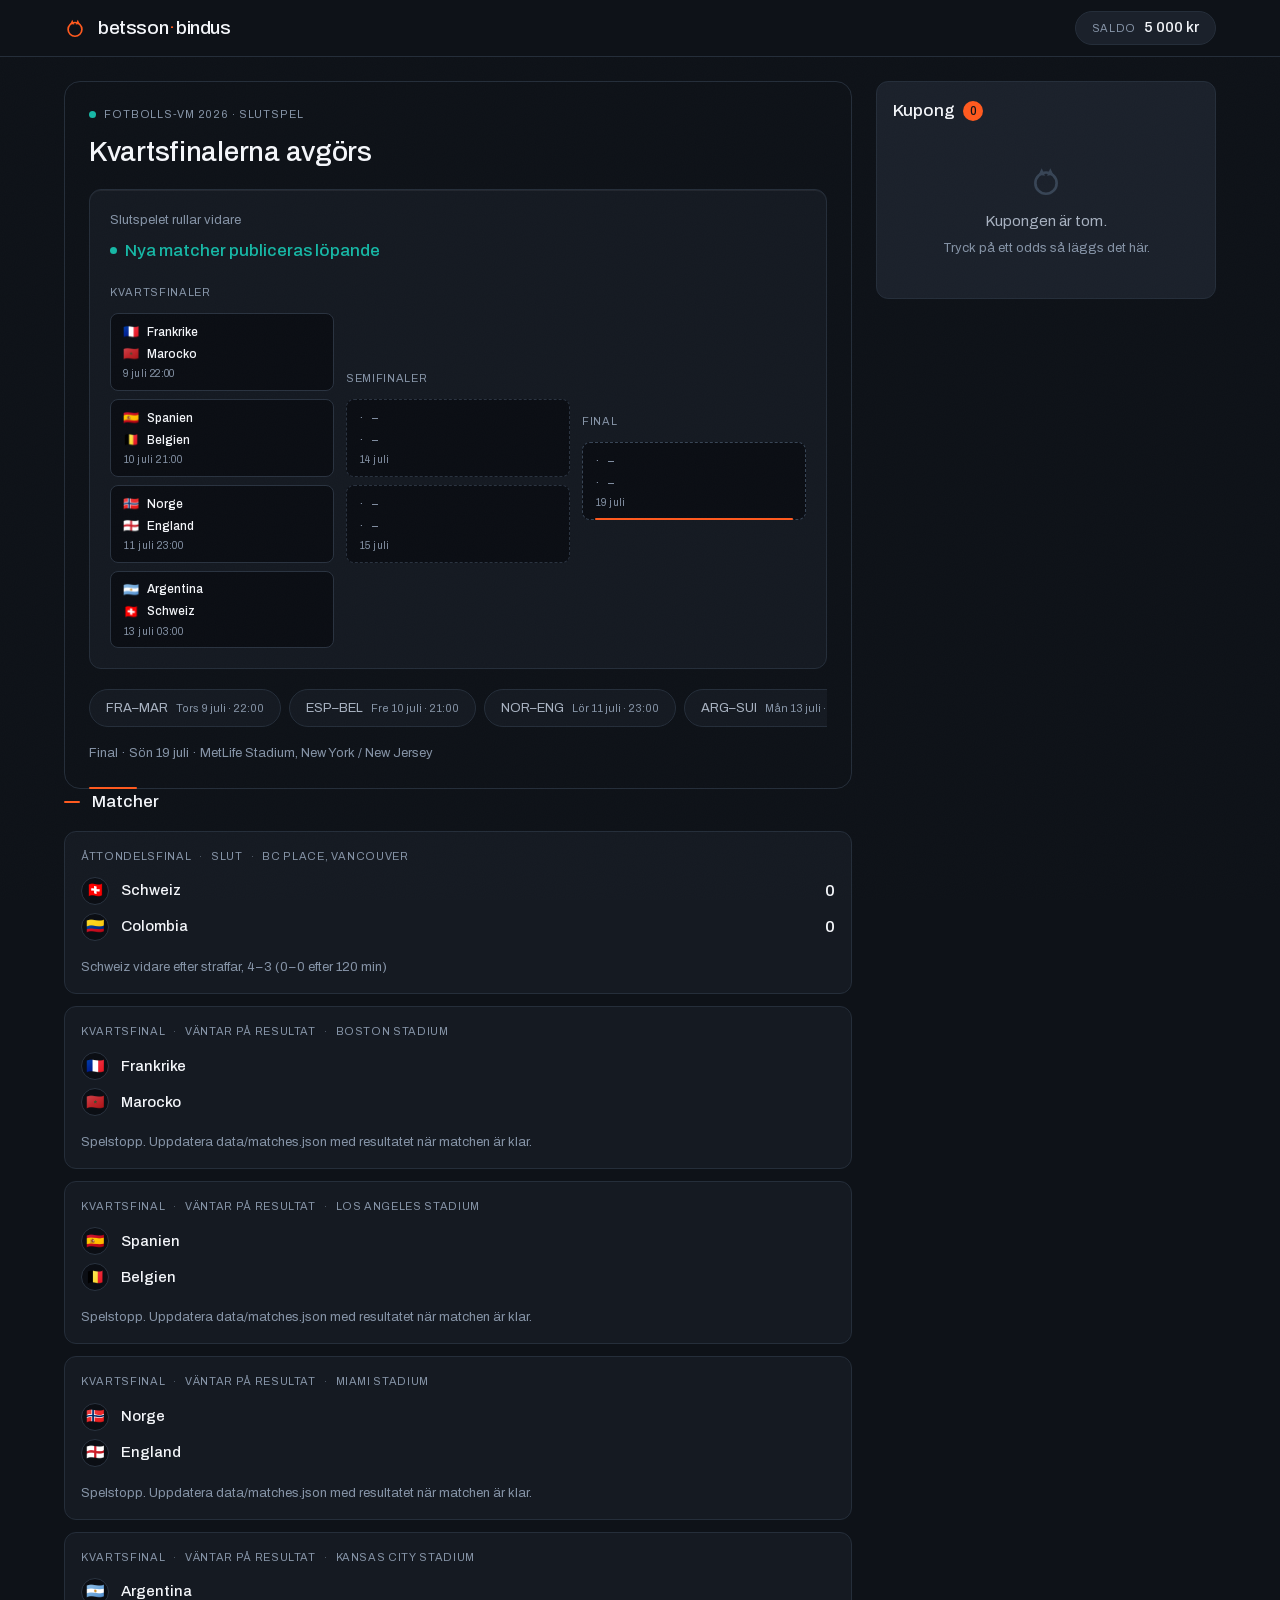
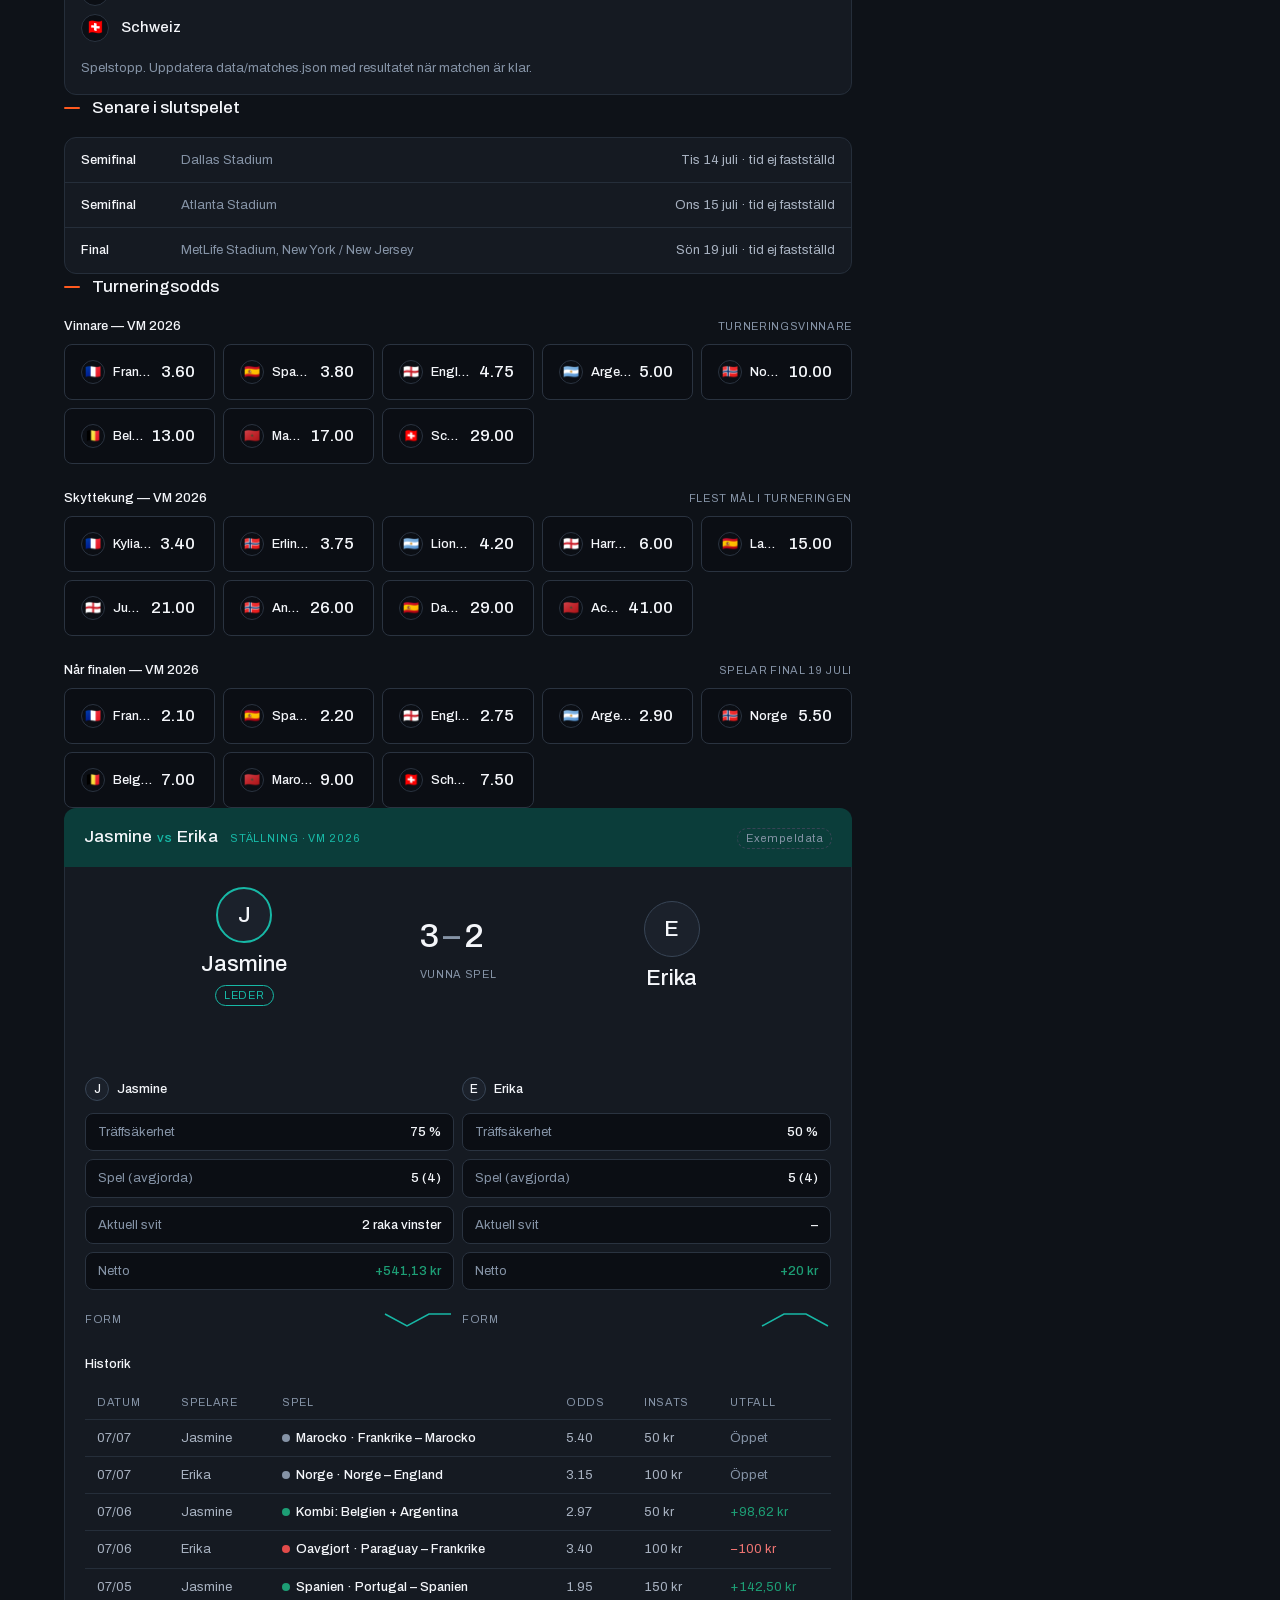
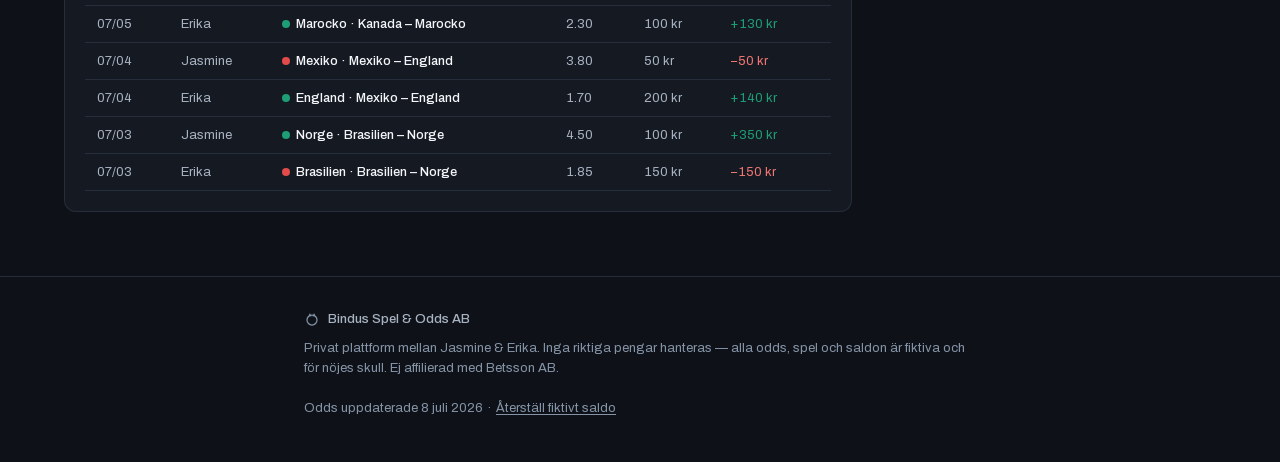
<file: index.html>
<!DOCTYPE html>
<html lang="sv">
<head>
  <meta charset="utf-8">
  <meta name="viewport" content="width=device-width, initial-scale=1">
  <title>Betsson &amp; Bindus — Sportsbook · VM 2026</title>
  <meta name="description" content="Privat sportsbook för fotbolls-VM 2026 — Jasmine mot Erika. Odds, kupong och leaderboard. Inga riktiga pengar.">
  <meta name="theme-color" content="#0E1218">

  <meta property="og:type" content="website">
  <meta property="og:site_name" content="Betsson &amp; Bindus">
  <meta property="og:title" content="Betsson &amp; Bindus — Sportsbook · VM 2026">
  <meta property="og:description" content="Privat sportsbook för VM 2026 — Jasmine mot Erika. Kvartsfinalerna avgörs.">
  <meta property="og:url" content="https://stampetherabbit.github.io/betsson-bindus/">
  <meta property="og:image" content="https://stampetherabbit.github.io/betsson-bindus/assets/og-image.png">
  <meta property="og:image:width" content="1200">
  <meta property="og:image:height" content="630">
  <meta name="twitter:card" content="summary_large_image">

  <link rel="icon" href="assets/favicon.svg" type="image/svg+xml">
  <link rel="icon" href="assets/favicon-96.png" type="image/png" sizes="96x96">
  <link rel="apple-touch-icon" href="assets/apple-touch-icon.png">

  <link rel="preload" href="fonts/archivo-var.woff2" as="font" type="font/woff2" crossorigin>
  <link rel="stylesheet" href="css/styles.css">
</head>
<body>
  <a class="skip-link" href="#main">Hoppa till innehållet</a>

  <header class="site-header">
    <div class="shell header-inner">
      <a class="brand" href="#main" aria-label="Betsson och Bindus — till startsidan">
        <svg class="cat-glyph" viewBox="0 0 32 32" width="22" height="22" aria-hidden="true" focusable="false">
          <circle cx="16" cy="18" r="10" fill="none" stroke="currentColor" stroke-width="2.5"/>
          <path d="M9 10 L12 4 L15 11 Z" fill="currentColor"/>
          <path d="M23 10 L20 4 L17 11 Z" fill="currentColor"/>
          <circle cx="12.5" cy="17" r="1.4" fill="var(--bg)"/>
          <circle cx="19.5" cy="17" r="1.4" fill="var(--bg)"/>
        </svg>
        <span class="wordmark">betsson<span class="dot">·</span>bindus</span>
      </a>
      <div class="balance-pill" title="Fiktivt saldo — inga riktiga pengar">
        <span class="balance-label">Saldo</span>
        <span class="balance-value tnum" id="balance-value">5 000 kr</span>
      </div>
    </div>
  </header>

  <div class="shell layout">
    <main id="main">

      <div id="sport-view">
        <section class="hero" aria-labelledby="hero-title">
          <p class="hero-eyebrow"><span class="live-dot" aria-hidden="true"></span> <span id="hero-eyebrow-text">VM 2026 · Slutspel</span></p>
          <h1 id="hero-title">Kvartsfinalerna avgörs</h1>

          <div class="hero-core">
            <div class="countdown-wrap">
              <p class="countdown-label" id="countdown-label">Härnäst</p>
              <div class="countdown" id="countdown" aria-label="Nedräkning till nästa avspark">
                <span class="cd-block"><span class="cd-num tnum" id="cd-h">–</span><span class="cd-unit">tim</span></span>
                <span class="cd-sep" aria-hidden="true">:</span>
                <span class="cd-block"><span class="cd-num tnum" id="cd-m">–</span><span class="cd-unit">min</span></span>
                <span class="cd-sep" aria-hidden="true">:</span>
                <span class="cd-block"><span class="cd-num tnum" id="cd-s">–</span><span class="cd-unit">sek</span></span>
              </div>
            </div>

            <div class="bracket" id="bracket" role="img" aria-label="Slutspelsträdet i VM 2026"></div>
          </div>

          <ul class="hero-chips" id="hero-chips" aria-label="Kvartsfinaler"></ul>
          <p class="hero-final-teaser" id="hero-final-teaser"></p>
        </section>

        <section class="section" id="matcher" aria-labelledby="matcher-title">
          <h2 class="section-title" id="matcher-title">Matcher</h2>
          <div class="match-list" id="match-list"></div>
        </section>

        <section class="section" id="senare" aria-labelledby="senare-title" hidden>
          <h2 class="section-title" id="senare-title">Senare i slutspelet</h2>
          <div class="upcoming-list" id="upcoming-list"></div>
        </section>

        <section class="section" id="vinnare" aria-labelledby="vinnare-title" hidden>
          <h2 class="section-title" id="vinnare-title">Turneringsodds</h2>
          <div id="outright-blocks"></div>
        </section>

        <section class="section heart-section" id="medlemmar" aria-labelledby="medlemmar-title">
          <div class="heart-header">
            <h2 class="heart-title" id="medlemmar-title">Jasmine <span class="vs">vs</span> Erika</h2>
            <span class="heart-sub">Ställning · VM 2026</span>
            <span class="example-badge" id="example-badge" hidden title="Påhittade spel — ersätt i data/bets.json">Exempeldata</span>
          </div>
          <div id="leaderboard"></div>
        </section>
      </div>

    </main>

    <aside class="betslip empty" id="betslip">
      <button class="betslip-bar" id="slip-bar" aria-expanded="false" aria-controls="slip-panel">
        <span class="slip-bar-left">
          <span class="slip-badge tnum" id="slip-badge-bar">0</span>
          <span>Kupong</span>
        </span>
        <span class="slip-bar-right">
          <span class="slip-bar-payout tnum" id="slip-bar-payout"></span>
          <svg class="chev" viewBox="0 0 16 16" width="16" height="16" aria-hidden="true"><path d="M3 10 L8 5 L13 10" fill="none" stroke="currentColor" stroke-width="2" stroke-linecap="round" stroke-linejoin="round"/></svg>
        </span>
      </button>

      <div class="betslip-panel" id="slip-panel" role="dialog" aria-modal="false" aria-label="Kupong">
        <button class="sheet-handle" id="sheet-handle" aria-label="Stäng kupongen"><span aria-hidden="true"></span></button>

        <div class="slip-view" id="slip-view">
          <div class="slip-header">
            <h2 class="slip-title" tabindex="-1" id="slip-heading">Kupong <span class="slip-badge tnum" id="slip-badge">0</span></h2>
            <button class="slip-clear" id="slip-clear" hidden>Rensa</button>
          </div>

          <div class="slip-empty" id="slip-empty">
            <svg class="cat-glyph big" viewBox="0 0 32 32" width="34" height="34" aria-hidden="true" focusable="false">
              <circle cx="16" cy="18" r="10" fill="none" stroke="currentColor" stroke-width="2.5"/>
              <path d="M9 10 L12 4 L15 11 Z" fill="currentColor"/>
              <path d="M23 10 L20 4 L17 11 Z" fill="currentColor"/>
              <circle cx="12.5" cy="17" r="1.4" fill="var(--surface-raised)"/>
              <circle cx="19.5" cy="17" r="1.4" fill="var(--surface-raised)"/>
            </svg>
            <p>Kupongen är tom.</p>
            <p class="slip-empty-hint">Tryck på ett odds så läggs det här.</p>
          </div>

          <div class="slip-body" id="slip-body" hidden>
            <div class="slip-mode" role="group" aria-label="Speltyp">
              <button class="mode-btn active" id="mode-single" aria-pressed="true">Singel</button>
              <button class="mode-btn" id="mode-kombi" aria-pressed="false">Kombi</button>
            </div>
            <p class="kombi-hint" id="kombi-hint" hidden>Kombi kräver minst två val från olika matcher.</p>

            <ul class="slip-rows" id="slip-rows"></ul>

            <div class="slip-total-odds" id="slip-total-odds" hidden>
              <span>Totalodds</span>
              <span class="tnum" id="total-odds-value">–</span>
            </div>

            <div class="stake-block">
              <label class="stake-label" for="stake-input" id="stake-label">Insats</label>
              <div class="stake-field">
                <input class="stake-input tnum" id="stake-input" type="text" inputmode="numeric" autocomplete="off" value="100" aria-describedby="stake-hint">
                <span class="stake-suffix" aria-hidden="true">kr</span>
              </div>
              <div class="stake-quick" role="group" aria-label="Snabbval för insats">
                <button class="quick-btn" data-stake="50">50</button>
                <button class="quick-btn" data-stake="100">100</button>
                <button class="quick-btn" data-stake="250">250</button>
                <button class="quick-btn" data-stake="all">Allt</button>
              </div>
              <p class="stake-hint" id="stake-hint" hidden></p>
            </div>

            <div class="payout-box" aria-live="polite">
              <div class="payout-row muted-row" id="total-stake-row" hidden>
                <span>Total insats</span>
                <span class="tnum" id="total-stake-value">–</span>
              </div>
              <div class="payout-row">
                <span>Möjlig utbetalning</span>
                <span class="payout-value tnum" id="payout-value">0 kr</span>
              </div>
            </div>

            <button class="place-btn" id="place-btn">Lägg spel</button>
          </div>
        </div>

        <div class="receipt-view" id="receipt-view" hidden>
          <div class="receipt" id="receipt"></div>
          <div class="receipt-actions">
            <button class="ghost-btn" id="receipt-done">Klar</button>
            <button class="share-btn" id="receipt-share">Dela med motståndaren</button>
          </div>
        </div>
      </div>
    </aside>
  </div>

  <div class="backdrop" id="backdrop" hidden></div>
  <div class="toast" id="toast" role="status" aria-live="polite" hidden></div>

  <footer class="site-footer">
    <div class="shell">
      <p class="footer-brand">
        <svg class="cat-glyph" viewBox="0 0 32 32" width="16" height="16" aria-hidden="true" focusable="false">
          <circle cx="16" cy="18" r="10" fill="none" stroke="currentColor" stroke-width="2.5"/>
          <path d="M9 10 L12 4 L15 11 Z" fill="currentColor"/>
          <path d="M23 10 L20 4 L17 11 Z" fill="currentColor"/>
        </svg>
        Bindus Spel &amp; Odds AB
      </p>
      <p>Privat plattform mellan Jasmine &amp; Erika. Inga riktiga pengar hanteras — alla odds, spel och saldon är fiktiva och för nöjes skull. Ej affilierad med Betsson AB.</p>
      <p class="footer-meta"><span id="data-version"></span> · <button class="footer-reset" id="reset-balance">Återställ fiktivt saldo</button></p>
    </div>
  </footer>

  <noscript>
    <div class="noscript-note">Sajten behöver JavaScript för att visa odds och kupong. Aktivera JavaScript och ladda om sidan.</div>
  </noscript>

  <script type="module" src="js/app.js"></script>
</body>
</html>
</file>
<file: css/styles.css>
/* betsson·bindus — "Oddstavlan"
   Archivo Variable (OFL, se fonts/OFL.txt) — en familj, tabular-nums för alla siffror. */

@font-face {
  font-family: "Archivo";
  src: url("../fonts/archivo-var.woff2") format("woff2");
  font-weight: 100 900;
  font-display: swap;
}

:root {
  /* Bas & elevation — tre-stegs mörk, inga skuggor för djup */
  --bg:             #0E1218;
  --surface:        #151A22;
  --surface-raised: #1B212B;
  --surface-sunken: #0B0E14;

  /* Text */
  --text-primary:   #F4F6FA;
  --text-secondary: #A8B2C1;
  --text-muted:     #8593A6;

  /* Accent — endast handling */
  --accent:      #FF5A1F;
  --accent-soft: rgba(255, 90, 31, .10);
  --on-accent:   #0E1218;

  /* Funktionell färg: odds-rörelse + utfall */
  --odds-up:        #E24B4A;
  --odds-up-wash:   rgba(226, 75, 74, .12);
  --odds-down:      #1D9E75;
  --odds-down-wash: rgba(29, 158, 117, .12);
  --positive: #1D9E75;
  --negative: #E24B4A;
  --negative-text: #F07573; /* liten röd text på ljusare surfaces — klarar 4.5:1 */

  /* Hjärtat: cyan = endast Jasmine vs Erika + live */
  --heart:      #0B3D3A;
  --heart-live: #17B8A6;

  /* Borders — hairlines */
  --border:        #252E3A;
  --border-odds:   #2A3340;
  --border-strong: #384556;

  /* Radius */
  --r-btn: 8px;
  --r-card: 12px;
  --r-lg: 16px;
  --r-pill: 999px;

  /* Spacing — strikt 4px-bas */
  --s1: 4px;  --s2: 8px;  --s3: 12px; --s4: 16px;
  --s5: 20px; --s6: 24px; --s8: 32px; --s12: 48px; --s16: 64px;

  /* Motion */
  --e-snap:   cubic-bezier(0.2, 0, 0, 1);
  --e-spring: cubic-bezier(0.32, 0.72, 0, 1);
  --e-pop:    cubic-bezier(0.34, 1.56, 0.64, 1);
  --ease-out-expo:  cubic-bezier(0.16, 1, 0.3, 1);
  --ease-out-quart: cubic-bezier(0.25, 1, 0.5, 1);
  --d-micro: 120ms;
  --d-add:   200ms;
  --d-sheet: 300ms;
  --d-flash: 600ms;

  /* Layout */
  --maxw: 1200px;
  --panel-w: 340px;
  --header-h: 56px;
  --sticky-top: 72px;
}

/* ---------- Reset-lite ---------- */
*, *::before, *::after { box-sizing: border-box; }
html { -webkit-text-size-adjust: 100%; }
body {
  margin: 0;
  background: var(--bg);
  color: var(--text-secondary);
  font-family: "Archivo", system-ui, -apple-system, "Segoe UI", sans-serif;
  font-size: 15px;
  line-height: 1.55;
  -webkit-font-smoothing: antialiased;
}
h1, h2, h3, p, ul { margin: 0; }
ul { padding: 0; list-style: none; }
button, input { font: inherit; color: inherit; }
button { background: none; border: 0; padding: 0; cursor: pointer; }
svg { display: block; }
a { color: inherit; text-decoration: none; }

.tnum { font-variant-numeric: tabular-nums; }

[hidden] { display: none !important; }

:focus-visible {
  outline: 2px solid var(--accent);
  outline-offset: 2px;
  border-radius: var(--r-btn);
}

.sr-only {
  position: absolute; width: 1px; height: 1px;
  clip-path: inset(50%); overflow: hidden; white-space: nowrap;
}

.skip-link {
  position: absolute; top: -48px; left: var(--s4);
  background: var(--accent); color: var(--on-accent);
  padding: var(--s2) var(--s4); border-radius: var(--r-btn);
  font-weight: 500; z-index: 100;
  transition: top var(--d-micro) var(--e-snap);
}
.skip-link:focus { top: var(--s2); }

.shell {
  max-width: var(--maxw);
  margin-inline: auto;
  padding-inline: clamp(16px, 4vw, 24px);
}

/* ---------- Header ---------- */
.site-header {
  position: sticky; top: 0; z-index: 30;
  background: var(--bg);
  border-bottom: 1px solid var(--border);
}
.header-inner {
  height: var(--header-h);
  display: flex; align-items: center; justify-content: space-between;
  gap: var(--s4);
}
.brand { display: flex; align-items: center; gap: var(--s3); }
.cat-glyph { color: var(--accent); flex: none; }
.wordmark {
  font-size: 19px; font-weight: 500; letter-spacing: -0.02em;
  color: var(--text-primary);
}
.wordmark .dot { color: var(--accent); padding: 0 1px; }

.balance-pill {
  display: flex; align-items: baseline; gap: var(--s2);
  background: var(--surface-raised);
  border: 1px solid var(--border);
  border-radius: var(--r-pill);
  padding: var(--s1) var(--s4);
}
.balance-label {
  font-size: 11px; text-transform: uppercase; letter-spacing: .06em;
  color: var(--text-muted);
}
.balance-value { font-size: 15px; font-weight: 500; color: var(--text-primary); }

/* ---------- Layout ---------- */
.layout { padding-block: var(--s6) var(--s16); }
main { min-width: 0; }
main > * + * { margin-top: var(--s8); }

@media (min-width: 1024px) {
  .layout {
    display: grid;
    grid-template-columns: minmax(0, 1fr) var(--panel-w);
    gap: var(--s6);
    align-items: start;
  }
}

/* ---------- Hero ---------- */
.hero {
  border: 1px solid var(--border);
  border-radius: var(--r-lg);
  padding: var(--s6);
  position: relative;
}
.hero::after {
  content: ""; position: absolute; left: var(--s6); bottom: -1px;
  width: 48px; height: 2px; background: var(--accent); border-radius: 1px;
}
.hero-eyebrow {
  display: flex; align-items: center; gap: var(--s2);
  font-size: 11px; text-transform: uppercase; letter-spacing: .08em;
  color: var(--text-muted);
}
.live-dot {
  width: 7px; height: 7px; border-radius: 50%;
  background: var(--heart-live); flex: none;
  animation: live-pulse 2s var(--e-snap) infinite;
}
@keyframes live-pulse { 0%, 100% { opacity: 1; } 50% { opacity: .45; } }

.hero h1 {
  font-size: 28px; font-weight: 500; color: var(--text-primary);
  letter-spacing: -0.01em; line-height: 1.2;
  margin-top: var(--s3);
}

.countdown-wrap { margin-top: var(--s5); }
.countdown-label { font-size: 13px; color: var(--text-muted); margin-bottom: var(--s2); }
.countdown { display: flex; align-items: center; gap: var(--s2); }
.cd-block {
  background: var(--surface);
  border: 1px solid var(--border);
  border-radius: var(--r-btn);
  padding: var(--s2) var(--s3);
  display: flex; flex-direction: column; align-items: center;
  min-width: 56px;
}
.cd-num { font-size: 22px; font-weight: 500; color: var(--text-primary); line-height: 1.2; }
.cd-unit { font-size: 11px; text-transform: uppercase; letter-spacing: .06em; color: var(--text-muted); }
.cd-sep { color: var(--text-muted); font-size: 17px; }
.countdown.is-live .cd-block, .countdown.is-live .cd-sep { display: none; }
.cd-live-text {
  display: none;
  font-size: 17px; font-weight: 500; color: var(--heart-live);
}
.countdown.is-live .cd-live-text { display: flex; align-items: center; gap: var(--s2); }

.hero-chips {
  display: flex; gap: var(--s2);
  margin-top: var(--s5);
  overflow-x: auto;
  scroll-snap-type: x proximity;
  -webkit-overflow-scrolling: touch;
  scrollbar-width: none;
}
.hero-chips::-webkit-scrollbar { display: none; }
.hero-chip { scroll-snap-align: start; flex: none; }
.hero-chip button {
  display: flex; align-items: center; gap: var(--s2);
  background: var(--surface);
  border: 1px solid var(--border);
  border-radius: var(--r-pill);
  padding: var(--s2) var(--s4);
  font-size: 13px; color: var(--text-secondary);
  white-space: nowrap;
  transition: border-color var(--d-micro) var(--e-snap);
  min-height: 36px;
}
.hero-chip button:hover { border-color: var(--border-strong); }
.hero-chip .chip-time { color: var(--text-muted); font-size: 11px; }
.hero-final-teaser { margin-top: var(--s4); font-size: 13px; color: var(--text-muted); }

/* ---------- Sektioner ---------- */
.section-title {
  display: flex; align-items: center; gap: var(--s3);
  font-size: 17px; font-weight: 500; color: var(--text-primary);
  margin-bottom: var(--s4);
}
.section-title::before {
  content: ""; width: 16px; height: 2px;
  background: var(--accent); border-radius: 1px; flex: none;
}
.loading-note { color: var(--text-muted); font-size: 13px; }

/* ---------- Matchkort ---------- */
.match-list { display: flex; flex-direction: column; gap: var(--s3); }

.match-card {
  background: var(--surface);
  border: 1px solid var(--border);
  border-radius: var(--r-card);
  padding: var(--s4);
  transition: border-color var(--d-micro) var(--e-snap);
  position: relative;
}
.match-card:hover { border-color: var(--border-strong); }
.match-card.has-selection::before {
  content: ""; position: absolute; left: -1px; top: var(--s4); bottom: var(--s4);
  width: 3px; background: var(--accent); border-radius: 0 2px 2px 0;
}

.match-meta {
  display: flex; align-items: center; gap: var(--s1) var(--s2);
  flex-wrap: wrap;
  font-size: 11px; text-transform: uppercase; letter-spacing: .06em;
  color: var(--text-muted);
  margin-bottom: var(--s3);
}
.match-meta > span { white-space: nowrap; }
.match-meta .meta-sep { opacity: .6; }
.match-live-tag {
  display: inline-flex; align-items: center; gap: 5px;
  color: var(--heart-live); font-weight: 500;
}
.match-live-tag .live-dot { width: 6px; height: 6px; }

.match-teams { display: flex; flex-direction: column; gap: var(--s2); margin-bottom: var(--s4); }
.team-row { display: flex; align-items: center; gap: var(--s3); }
.team-flag {
  width: 28px; height: 28px; border-radius: 50%; flex: none;
  background: var(--surface-sunken);
  border: 1px solid var(--border-odds);
  display: grid; place-items: center;
  font-size: 15px; line-height: 1;
}
.team-flag.tbd { border-style: dashed; color: var(--text-muted); font-size: 13px; }
.team-name { font-size: 15px; font-weight: 500; color: var(--text-primary); }
.team-name.tbd { color: var(--text-muted); font-weight: 400; }
.team-score { margin-left: auto; font-size: 17px; font-weight: 500; color: var(--text-primary); }

.market-label {
  font-size: 11px; text-transform: uppercase; letter-spacing: .06em;
  color: var(--text-muted);
  margin-bottom: var(--s2);
  display: flex; justify-content: space-between; gap: var(--s2);
}
.market-note { text-transform: none; letter-spacing: 0; }

.odds-row { display: grid; grid-template-columns: repeat(3, 1fr); gap: var(--s2); }
.odds-row.cols-2 { grid-template-columns: repeat(2, 1fr); }

/* ---------- Odds-knapp (kärnkomponent) ---------- */
.odds-btn {
  height: 56px;
  border-radius: var(--r-btn);
  background: var(--surface-sunken);
  border: 1px solid var(--border-odds);
  display: flex; flex-direction: column; align-items: center; justify-content: center;
  gap: 1px;
  transition: border-color var(--d-micro) var(--e-snap),
              background-color var(--d-micro) var(--e-snap),
              transform 90ms var(--e-snap);
  position: relative;
  min-width: 0;
}
.odds-btn:hover { border-color: var(--border-strong); background: var(--surface); }
.odds-btn:active { transform: scale(0.97); }

.odds-label {
  font-size: 11px; text-transform: uppercase; letter-spacing: .06em;
  color: var(--text-muted);
  max-width: 100%; overflow: hidden; text-overflow: ellipsis; white-space: nowrap;
  padding-inline: var(--s1);
}
.odds-value-wrap { display: flex; align-items: center; gap: 3px; }
.odds-value { font-size: 17px; font-weight: 500; color: var(--text-primary); line-height: 1.2; }
.odds-arrow { font-size: 10px; line-height: 1; opacity: 0; transition: opacity var(--d-add) var(--e-snap); }
.odds-arrow.show-up   { opacity: 1; color: var(--odds-up); }
.odds-arrow.show-down { opacity: 1; color: var(--odds-down); }

.odds-btn.selected {
  background: var(--surface-raised);
  border-color: var(--accent);
  box-shadow: inset 0 0 0 100px var(--accent-soft);
}
.odds-btn.selected .odds-value { color: var(--accent); }
.odds-btn.selected::after {
  content: ""; position: absolute; top: 6px; right: 6px;
  width: 6px; height: 6px; border-radius: 50%; background: var(--accent);
}

.odds-btn:disabled, .odds-btn.locked {
  cursor: default; opacity: .55;
}
.odds-btn.locked .odds-value { color: var(--text-muted); font-size: 13px; letter-spacing: .04em; }

.odds-btn.flash-down { animation: wash-down var(--d-flash) var(--e-snap); }
.odds-btn.flash-up   { animation: wash-up   var(--d-flash) var(--e-snap); }
@keyframes wash-down { 0% { background-color: var(--surface-sunken); } 25% { background-color: var(--odds-down-wash); } 50% { background-color: var(--odds-down-wash); } 100% { background-color: var(--surface-sunken); } }
@keyframes wash-up   { 0% { background-color: var(--surface-sunken); } 25% { background-color: var(--odds-up-wash); }   50% { background-color: var(--odds-up-wash); }   100% { background-color: var(--surface-sunken); } }

.odds-btn .odds-value.slide-down { animation: num-down 400ms var(--e-snap); }
.odds-btn .odds-value.slide-up   { animation: num-up   400ms var(--e-snap); }
@keyframes num-down {
  0% { transform: translateY(-8px); opacity: 0; color: var(--odds-down); }
  30% { transform: translateY(0); opacity: 1; color: var(--odds-down); }
  100% { color: var(--text-primary); }
}
@keyframes num-up {
  0% { transform: translateY(8px); opacity: 0; color: var(--odds-up); }
  30% { transform: translateY(0); opacity: 1; color: var(--odds-up); }
  100% { color: var(--text-primary); }
}

/* Fler marknader — progressiv disclosure */
.more-markets { display: grid; grid-template-rows: 0fr; transition: grid-template-rows var(--d-add) var(--e-snap); }
.more-markets > div { overflow: hidden; }
.more-markets.open { grid-template-rows: 1fr; }
.more-markets .market-block { padding-top: var(--s4); }

.more-toggle {
  margin-top: var(--s3);
  font-size: 13px; color: var(--text-muted);
  display: inline-flex; align-items: center; gap: var(--s1);
  padding: var(--s1) 0;
  transition: color var(--d-micro) var(--e-snap);
  min-height: 44px;
}
.more-toggle:hover { color: var(--text-secondary); }
.more-toggle .chev { transition: transform var(--d-add) var(--e-snap); }
.more-toggle[aria-expanded="true"] .chev { transform: rotate(180deg); }

.match-note { font-size: 13px; color: var(--text-muted); }

/* Finished-kort */
.match-card.finished { opacity: .8; }
.match-card.finished .match-meta { color: var(--text-muted); }

/* ---------- Senare i slutspelet ---------- */
.upcoming-list {
  border: 1px solid var(--border);
  border-radius: var(--r-card);
  background: var(--surface);
  overflow: hidden;
}
.upcoming-row {
  display: flex; align-items: flex-start; gap: var(--s3);
  padding: var(--s3) var(--s4);
  font-size: 13px;
}
.upcoming-row + .upcoming-row { border-top: 1px solid var(--border); }
.upcoming-stage { color: var(--text-primary); font-weight: 500; min-width: 88px; }
.upcoming-info { color: var(--text-muted); }
.upcoming-date { margin-left: auto; color: var(--text-secondary); white-space: nowrap; flex: none; }

/* ---------- Outrights ---------- */
.outright-grid {
  display: grid;
  grid-template-columns: repeat(auto-fill, minmax(150px, 1fr));
  gap: var(--s2);
}
.outright-btn {
  height: 56px;
  border-radius: var(--r-btn);
  background: var(--surface-sunken);
  border: 1px solid var(--border-odds);
  display: flex; align-items: center; justify-content: space-between;
  gap: var(--s2);
  padding-inline: var(--s4);
  transition: border-color var(--d-micro) var(--e-snap),
              background-color var(--d-micro) var(--e-snap),
              transform 90ms var(--e-snap);
  position: relative;
}
.outright-btn:hover { border-color: var(--border-strong); background: var(--surface); }
.outright-btn:active { transform: scale(0.97); }
.outright-btn .team-flag { width: 24px; height: 24px; font-size: 13px; }
.outright-name {
  font-size: 13px; font-weight: 500; color: var(--text-primary);
  flex: 1; text-align: left; min-width: 0;
  overflow: hidden; text-overflow: ellipsis; white-space: nowrap;
}
.outright-btn .odds-value { font-size: 17px; }
.outright-btn.selected {
  background: var(--surface-raised);
  border-color: var(--accent);
  box-shadow: inset 0 0 0 100px var(--accent-soft);
}
.outright-btn.selected .odds-value { color: var(--accent); }
.outright-btn.flash-down { animation: wash-down var(--d-flash) var(--e-snap); }
.outright-btn.flash-up   { animation: wash-up   var(--d-flash) var(--e-snap); }

/* ---------- Hjärtat: Jasmine vs Erika ---------- */
.heart-header {
  background: var(--heart);
  border-radius: var(--r-card) var(--r-card) 0 0;
  padding: var(--s4) var(--s5);
  display: flex; align-items: baseline; gap: var(--s3); flex-wrap: wrap;
}
.heart-title { font-size: 17px; font-weight: 500; color: var(--text-primary); letter-spacing: .01em; }
.heart-title .vs { color: var(--heart-live); font-size: 13px; padding-inline: 2px; }
.heart-sub {
  font-size: 11px; text-transform: uppercase; letter-spacing: .08em;
  color: var(--heart-live);
}
.example-badge {
  margin-left: auto;
  font-size: 11px; letter-spacing: .04em;
  color: var(--text-muted);
  border: 1px dashed var(--border-strong);
  border-radius: var(--r-pill);
  padding: 1px var(--s2);
}

#leaderboard {
  background: var(--surface);
  border: 1px solid var(--border);
  border-top: 0;
  border-radius: 0 0 var(--r-card) var(--r-card);
  padding: var(--s5);
}

.h2h { display: grid; grid-template-columns: 1fr auto 1fr; gap: var(--s4); align-items: center; }
.h2h-player { display: flex; flex-direction: column; align-items: center; gap: var(--s2); text-align: center; }
.h2h-avatar {
  width: 56px; height: 56px; border-radius: 50%;
  background: var(--surface-raised);
  border: 1px solid var(--border-strong);
  display: grid; place-items: center;
  font-size: 22px; font-weight: 500; color: var(--text-primary);
}
.h2h-player.leader .h2h-avatar { border: 2px solid var(--heart-live); }
.h2h-name { font-size: 22px; font-weight: 500; color: var(--text-primary); line-height: 1.2; }
.leader-pill {
  font-size: 11px; text-transform: uppercase; letter-spacing: .08em;
  color: var(--heart-live);
  border: 1px solid var(--heart-live);
  border-radius: var(--r-pill);
  padding: 1px var(--s2);
  animation: leader-pulse 2s var(--e-snap) infinite;
}
@keyframes leader-pulse { 0%, 100% { opacity: 1; } 50% { opacity: .6; } }
.h2h-score {
  font-size: 34px; font-weight: 500; color: var(--text-primary);
  white-space: nowrap;
}
.h2h-score .score-sep { color: var(--text-muted); padding-inline: var(--s1); }
.h2h-score-label { font-size: 11px; text-transform: uppercase; letter-spacing: .06em; color: var(--text-muted); text-align: center; margin-top: var(--s1); }

.winshare { margin-top: var(--s5); }
.winshare-track {
  height: 6px; border-radius: 3px; background: var(--surface-sunken);
  border: 1px solid var(--border-odds);
  overflow: hidden; display: flex;
}
.winshare-fill { background: var(--heart-live); height: 100%; }
.winshare-labels { display: flex; justify-content: space-between; font-size: 11px; color: var(--text-muted); margin-top: var(--s1); }

.stat-grid {
  display: grid; grid-template-columns: 1fr 1fr; gap: var(--s2);
  margin-top: var(--s5);
}
.stat-col { display: flex; flex-direction: column; gap: var(--s2); }
.stat-col-head {
  display: flex; align-items: center; gap: var(--s2);
  padding-block: var(--s1);
}
.stat-col-avatar {
  width: 24px; height: 24px; border-radius: 50%;
  background: var(--surface-raised);
  border: 1px solid var(--border-strong);
  display: grid; place-items: center;
  font-size: 12px; font-weight: 500; color: var(--text-primary);
}
.stat-col-name { font-size: 13px; font-weight: 500; color: var(--text-primary); }
.stat-cell {
  display: flex; justify-content: space-between; align-items: baseline;
  background: var(--surface-sunken);
  border: 1px solid var(--border-odds);
  border-radius: var(--r-btn);
  padding: var(--s2) var(--s3);
  font-size: 13px;
}
.stat-cell .stat-label { color: var(--text-muted); }
.stat-cell .stat-value { font-weight: 500; color: var(--text-primary); }
.stat-value.pos { color: var(--positive); }
.stat-value.neg { color: var(--negative); }

.spark-row { display: flex; align-items: center; justify-content: space-between; gap: var(--s3); margin-top: var(--s3); }
.spark-label { font-size: 11px; text-transform: uppercase; letter-spacing: .06em; color: var(--text-muted); }
.sparkline { flex: none; }
.sparkline polyline { stroke: var(--heart-live); stroke-width: 1.5; fill: none; }

.history { margin-top: var(--s6); }
.history-title { font-size: 13px; font-weight: 500; color: var(--text-primary); margin-bottom: var(--s3); }
.history-scroll { overflow-x: auto; -webkit-overflow-scrolling: touch; }
.history-table { width: 100%; border-collapse: collapse; font-size: 13px; min-width: 520px; }
.history-table th {
  text-align: left; font-weight: 400;
  font-size: 11px; text-transform: uppercase; letter-spacing: .06em;
  color: var(--text-muted);
  padding: var(--s2) var(--s3);
  border-bottom: 1px solid var(--border);
}
.history-table td {
  padding: var(--s2) var(--s3);
  border-bottom: 1px solid var(--border);
  color: var(--text-secondary);
  white-space: nowrap;
}
.history-table td.pick { color: var(--text-primary); font-weight: 500; }
.history-table .result-dot {
  display: inline-block; width: 8px; height: 8px; border-radius: 50%;
  margin-right: 6px; vertical-align: baseline;
}
.result-dot.won { background: var(--positive); }
.result-dot.lost { background: var(--negative); }
.result-dot.open { background: var(--text-muted); }
.history-table .outcome.pos { color: var(--positive); }
.history-table .outcome.neg { color: var(--negative-text); }
.history-table .outcome.open { color: var(--text-muted); }

/* ---------- Bet slip ---------- */
.betslip { min-width: 0; }

.betslip-panel {
  background: var(--surface-raised);
  border: 1px solid var(--border);
  border-radius: var(--r-card);
  display: flex; flex-direction: column;
}

.sheet-handle { display: none; }

.slip-view, .receipt-view { padding: var(--s4); }

.slip-header { display: flex; align-items: center; justify-content: space-between; margin-bottom: var(--s4); }
.slip-title {
  font-size: 17px; font-weight: 500; color: var(--text-primary);
  display: flex; align-items: center; gap: var(--s2);
}
.slip-badge {
  background: var(--accent); color: var(--on-accent);
  font-size: 12px; font-weight: 500;
  min-width: 20px; height: 20px; border-radius: var(--r-pill);
  display: inline-grid; place-items: center;
  padding-inline: 6px;
}
.slip-badge.pop { animation: badge-pop var(--d-add) var(--e-pop); }
@keyframes badge-pop { 0% { transform: scale(1); } 50% { transform: scale(1.15); } 100% { transform: scale(1); } }
.slip-clear { font-size: 13px; color: var(--text-muted); min-height: 44px; }
.slip-clear:hover { color: var(--text-secondary); }

.slip-empty { text-align: center; padding: var(--s6) var(--s4); color: var(--text-secondary); }
.slip-empty .cat-glyph { margin-inline: auto; color: var(--border-strong); margin-bottom: var(--s3); }
.slip-empty-hint { font-size: 13px; color: var(--text-muted); margin-top: var(--s1); }

.slip-mode {
  display: grid; grid-template-columns: 1fr 1fr;
  border-bottom: 1px solid var(--border);
  margin-bottom: var(--s3);
}
.mode-btn {
  padding: var(--s2) 0 var(--s3);
  font-size: 13px; font-weight: 500; color: var(--text-muted);
  border-bottom: 2px solid transparent;
  transition: color var(--d-micro) var(--e-snap), border-color var(--d-micro) var(--e-snap);
  min-height: 44px;
}
.mode-btn.active { color: var(--text-primary); border-bottom-color: var(--accent); }
.mode-btn:disabled { opacity: .45; cursor: default; }
.kombi-hint { font-size: 12px; color: var(--text-muted); margin-bottom: var(--s3); }

.slip-rows { display: flex; flex-direction: column; }
.slip-row {
  display: grid;
  grid-template-columns: minmax(0, 1fr) auto auto;
  gap: var(--s2);
  align-items: center;
  padding-block: var(--s3);
  border-bottom: 1px dashed var(--border-odds);
  animation: row-in var(--d-add) var(--e-snap);
}
@keyframes row-in { from { opacity: 0; transform: translateY(4px); } to { opacity: 1; transform: none; } }
.slip-row-info { min-width: 0; }
.slip-row-pick { font-size: 15px; font-weight: 500; color: var(--text-primary); overflow: hidden; text-overflow: ellipsis; white-space: nowrap; }
.slip-row-match { font-size: 12px; color: var(--text-muted); overflow: hidden; text-overflow: ellipsis; white-space: nowrap; }
.slip-row-odds { font-size: 15px; font-weight: 500; color: var(--text-primary); }
.slip-row-odds.slide-down { animation: num-down 400ms var(--e-snap); }
.slip-row-odds.slide-up { animation: num-up 400ms var(--e-snap); }
.slip-row-remove {
  width: 32px; height: 32px; border-radius: var(--r-btn);
  display: grid; place-items: center;
  color: var(--text-muted);
  transition: color var(--d-micro) var(--e-snap), background-color var(--d-micro) var(--e-snap);
  position: relative;
}
.slip-row-remove::before { content: ""; position: absolute; inset: -6px; }
.slip-row-remove:hover { color: var(--text-primary); background: var(--surface); }

.slip-total-odds {
  display: flex; justify-content: space-between;
  font-size: 13px; color: var(--text-muted);
  padding-block: var(--s3);
  border-bottom: 1px dashed var(--border-odds);
}
.slip-total-odds .tnum { font-weight: 500; color: var(--text-primary); font-size: 15px; }

.stake-block { margin-top: var(--s4); }
.stake-label { display: block; font-size: 11px; text-transform: uppercase; letter-spacing: .06em; color: var(--text-muted); margin-bottom: var(--s2); }
.stake-field { position: relative; }
.stake-input {
  width: 100%;
  background: var(--surface-sunken);
  border: 1px solid var(--border-odds);
  border-radius: var(--r-btn);
  padding: var(--s3) var(--s12) var(--s3) var(--s4);
  font-size: 17px; font-weight: 500; color: var(--text-primary);
  transition: border-color var(--d-micro) var(--e-snap), box-shadow var(--d-micro) var(--e-snap);
}
.stake-input:focus { outline: none; border-color: var(--accent); box-shadow: 0 0 0 2px var(--accent-soft); }
.stake-suffix {
  position: absolute; right: var(--s4); top: 50%; transform: translateY(-50%);
  color: var(--text-muted); font-size: 15px;
}
.stake-quick { display: grid; grid-template-columns: repeat(4, 1fr); gap: var(--s2); margin-top: var(--s2); }
.quick-btn {
  border: 1px solid var(--border-odds);
  border-radius: var(--r-btn);
  padding: var(--s2) 0;
  font-size: 13px; font-weight: 500; color: var(--text-secondary);
  transition: border-color var(--d-micro) var(--e-snap), color var(--d-micro) var(--e-snap);
  min-height: 44px;
}
.quick-btn:hover { border-color: var(--border-strong); color: var(--text-primary); }
.stake-hint { font-size: 13px; color: var(--negative-text); margin-top: var(--s2); }
.stake-hint.info { color: var(--text-muted); }

.payout-box {
  background: var(--surface-sunken);
  border: 1px solid var(--border-odds);
  border-radius: var(--r-btn);
  padding: var(--s3) var(--s4);
  margin-top: var(--s4);
}
.payout-row { display: flex; justify-content: space-between; align-items: baseline; }
.payout-row > span:first-child { font-size: 13px; color: var(--text-muted); }
.payout-row.muted-row { margin-bottom: var(--s1); }
.payout-row.muted-row .tnum { font-size: 13px; color: var(--text-secondary); }
.payout-value { font-size: 24px; font-weight: 500; color: var(--text-primary); }

.place-btn {
  width: 100%;
  margin-top: var(--s4);
  height: 52px;
  border-radius: var(--r-btn);
  background: var(--accent);
  color: var(--on-accent);
  font-size: 17px; font-weight: 500;
  transition: transform 90ms var(--e-snap), opacity var(--d-micro) var(--e-snap);
}
.place-btn:hover { opacity: .92; }
.place-btn:active { transform: scale(0.98); }
.place-btn:disabled { opacity: .4; cursor: default; }

/* ---------- Kvitto ---------- */
.receipt-view { animation: row-in var(--d-sheet) var(--e-snap); }
.receipt {
  background: var(--surface-sunken);
  border: 1px solid var(--border-odds);
  border-top: 1px dashed var(--border-odds);
  border-radius: var(--r-card);
  padding: var(--s5) var(--s5) var(--s4);
  position: relative;
  max-width: 360px;
  margin-inline: auto;
}
.receipt::before {
  content: ""; position: absolute; top: -9px; left: 0; right: 0; height: 18px;
  background:
    radial-gradient(circle 9px at 12px 9px, var(--surface-raised) 8px, transparent 9px),
    radial-gradient(circle 9px at calc(100% - 12px) 9px, var(--surface-raised) 8px, transparent 9px);
}
.receipt-head { display: flex; align-items: center; gap: var(--s3); margin-bottom: var(--s4); }
.receipt-head .cat-glyph { color: var(--accent); }
.receipt-check {
  width: 24px; height: 24px; border-radius: 50%;
  border: 1.5px solid var(--positive);
  display: grid; place-items: center;
  color: var(--positive);
  margin-left: auto;
}
.receipt-check svg path {
  stroke-dasharray: 14; stroke-dashoffset: 14;
  animation: check-draw 400ms var(--e-snap) 150ms forwards;
}
@keyframes check-draw { to { stroke-dashoffset: 0; } }
.receipt-title { font-size: 17px; font-weight: 500; color: var(--text-primary); }
.receipt-rows { display: flex; flex-direction: column; }
.receipt-row {
  display: flex; justify-content: space-between; gap: var(--s3);
  font-size: 13px; color: var(--text-secondary);
  padding-block: var(--s2);
}
.receipt-row .r-value { color: var(--text-primary); font-weight: 500; white-space: nowrap; }
.receipt-row.divider { border-top: 1px dashed var(--border-odds); margin-top: var(--s2); padding-top: var(--s3); }
.receipt-row.payout-line .r-value { color: var(--text-primary); font-size: 24px; }
.receipt-foot {
  border-top: 1px dashed var(--border-odds);
  margin-top: var(--s3); padding-top: var(--s3);
  font-size: 12px; color: var(--text-muted);
  display: flex; flex-direction: column; gap: 2px;
}
.receipt-id { letter-spacing: .06em; }
.receipt-actions {
  display: grid; grid-template-columns: auto 1fr; gap: var(--s2);
  margin-top: var(--s4);
  max-width: 360px; margin-inline: auto;
}
.ghost-btn {
  border: 1px solid var(--border-strong);
  border-radius: var(--r-btn);
  padding: 0 var(--s5); height: 48px;
  font-size: 15px; font-weight: 500; color: var(--text-secondary);
  transition: border-color var(--d-micro) var(--e-snap), color var(--d-micro) var(--e-snap);
}
.ghost-btn:hover { border-color: var(--text-muted); color: var(--text-primary); }
.share-btn {
  border-radius: var(--r-btn);
  background: var(--accent); color: var(--on-accent);
  height: 48px; font-size: 15px; font-weight: 500;
  transition: transform 90ms var(--e-snap), opacity var(--d-micro) var(--e-snap);
}
.share-btn:hover { opacity: .92; }
.share-btn:active { transform: scale(0.98); }

/* ---------- Bet slip: desktop sticky ---------- */
@media (min-width: 1024px) {
  .betslip { position: sticky; top: var(--sticky-top); }
  .betslip-bar { display: none; }
  .betslip-panel { max-height: calc(100vh - var(--sticky-top) - var(--s6)); overflow-y: auto; }
}

/* ---------- Bet slip: mobil botten-sheet ---------- */
@media (max-width: 1023px) {
  .betslip {
    position: fixed; left: 0; right: 0; bottom: 0; z-index: 50;
    transform: translateY(calc(100% - 60px));
    transition: transform var(--d-sheet) var(--e-spring);
    will-change: transform;
  }
  .betslip.dragging { transition: none; }
  .betslip.open { transform: translateY(0); }
  .betslip.empty:not(.open) { transform: translateY(100%); }

  .betslip-bar {
    display: flex; align-items: center; justify-content: space-between;
    width: 100%;
    height: 60px;
    padding: 0 var(--s5) var(--s1);
    background: var(--surface-raised);
    border-top: 1px solid var(--border);
    color: var(--text-primary);
    font-size: 15px; font-weight: 500;
  }
  .slip-bar-left, .slip-bar-right { display: flex; align-items: center; gap: var(--s3); }
  .slip-bar-payout { font-size: 13px; color: var(--text-primary); font-weight: 500; }
  .betslip-bar .chev { color: var(--text-muted); transition: transform var(--d-sheet) var(--e-spring); }
  .betslip.open .betslip-bar .chev { transform: rotate(180deg); }

  .betslip-panel {
    border-radius: 0;
    border: 0;
    border-top: 1px solid var(--border);
    max-height: 82vh;
    max-height: 82dvh;
    overflow-y: auto;
    overscroll-behavior: contain;
    padding-bottom: env(safe-area-inset-bottom);
  }

  .sheet-handle {
    display: grid; place-items: center;
    width: 100%; padding: var(--s2) 0;
  }
  .sheet-handle span {
    width: 36px; height: 4px; border-radius: 2px;
    background: var(--border-strong);
    display: block;
  }

  .layout { padding-bottom: 96px; }
}

/* ---------- Backdrop & toast ---------- */
.backdrop {
  position: fixed; inset: 0; z-index: 40;
  background: rgba(11, 14, 20, .6);
  opacity: 0;
  transition: opacity var(--d-sheet) var(--e-snap);
}
.backdrop.show { opacity: 1; }

.toast {
  position: fixed; left: 50%; bottom: 84px; z-index: 80;
  transform: translateX(-50%);
  background: var(--surface-raised);
  border: 1px solid var(--border-strong);
  border-radius: var(--r-btn);
  padding: var(--s3) var(--s4);
  font-size: 13px; color: var(--text-primary);
  max-width: min(90vw, 360px);
  animation: row-in var(--d-add) var(--e-snap);
}

/* ---------- Footer ---------- */
.site-footer {
  border-top: 1px solid var(--border);
  padding-block: var(--s8);
  font-size: 13px;
  color: var(--text-muted);
}
.site-footer .shell { display: flex; flex-direction: column; gap: var(--s2); max-width: 720px; }
.footer-brand {
  display: flex; align-items: center; gap: var(--s2);
  color: var(--text-secondary); font-weight: 500;
}
.footer-brand .cat-glyph { color: var(--text-muted); }
.footer-meta { display: flex; align-items: baseline; gap: var(--s1); flex-wrap: wrap; }
.footer-reset {
  color: var(--text-muted); text-decoration: underline; text-underline-offset: 2px;
  font-size: 13px;
  min-height: 44px;
}
.footer-reset:hover { color: var(--text-secondary); }

.noscript-note {
  position: fixed; inset-inline: 0; bottom: 0;
  background: var(--surface-raised); color: var(--text-primary);
  border-top: 1px solid var(--border);
  padding: var(--s4); text-align: center; font-size: 13px;
  z-index: 100;
}

/* ---------- Mobil-anpassningar ---------- */
@media (max-width: 639px) {
  .hero h1 { font-size: 24px; }
  .h2h { grid-template-columns: 1fr; gap: var(--s3); }
  .h2h-score-wrap { order: -1; text-align: center; }
  .stat-grid { grid-template-columns: 1fr; }
  .outright-grid { grid-template-columns: 1fr 1fr; }
  .balance-pill { padding-block: 2px; }
}

@media (min-width: 640px) and (max-width: 1023px) {
  .outright-grid { grid-template-columns: repeat(3, 1fr); }
}

/* ============================================================
   FAS 2 — Maximering: bezel, bracket, flip,
   reveal, skeleton, grain
   ============================================================ */

/* ---------- Grain overlay ---------- */
body::after {
  content: "";
  position: fixed; inset: 0;
  pointer-events: none;
  z-index: 1;
  opacity: .03;
  background-image: url("data:image/svg+xml,%3Csvg xmlns='http://www.w3.org/2000/svg' width='160' height='160'%3E%3Cfilter id='n'%3E%3CfeTurbulence type='fractalNoise' baseFrequency='0.9' numOctaves='2' stitchTiles='stitch'/%3E%3C/filter%3E%3Crect width='100%25' height='100%25' filter='url(%23n)' opacity='0.6'/%3E%3C/svg%3E");
}
/* ---------- Hero: double-bezel-kärna + bracket ---------- */
.hero-core {
  margin-top: var(--s5);
  padding: var(--s5);
  background: var(--surface);
  border: 1px solid var(--border);
  border-radius: var(--r-card);
  box-shadow: inset 0 1px 0 rgba(255, 255, 255, .06);
}
.hero-core .countdown-wrap { margin-top: 0; }

.bracket {
  display: grid;
  grid-template-columns: 1fr 1fr 1fr;
  gap: var(--s3);
  margin-top: var(--s5);
  align-items: center;
}
.bracket-col { display: flex; flex-direction: column; gap: var(--s2); }
.bracket-col-label {
  font-size: 11px; text-transform: uppercase; letter-spacing: .06em;
  color: var(--text-muted);
  margin-bottom: var(--s1);
}
.bracket-node {
  display: flex; flex-direction: column; gap: 2px;
  background: var(--surface-sunken);
  border: 1px solid var(--border-odds);
  border-radius: var(--r-btn);
  padding: var(--s2) var(--s3);
  position: relative;
}
.bracket-node.tbd { border-style: dashed; }
.bracket-node.final-node { border-color: var(--border-strong); }
.bracket-node.final-node::after {
  content: ""; position: absolute; left: var(--s3); right: var(--s3); bottom: -1px;
  height: 2px; background: var(--accent); border-radius: 1px;
}
.bracket-team {
  display: flex; align-items: center; gap: var(--s2);
  font-size: 12px; font-weight: 500; color: var(--text-primary);
  white-space: nowrap; overflow: hidden; text-overflow: ellipsis;
}
.bracket-team.tbd { color: var(--text-muted); font-weight: 400; }
.bracket-team .bracket-flag { font-size: 13px; flex: none; }
.bracket-meta { font-size: 10px; color: var(--text-muted); letter-spacing: .04em; }

@media (max-width: 639px) {
  .bracket { grid-template-columns: none; grid-auto-flow: column; grid-auto-columns: 72%;
    overflow-x: auto; scroll-snap-type: x proximity; scrollbar-width: none;
    mask-image: linear-gradient(90deg, #000 92%, transparent);
  }
  .bracket::-webkit-scrollbar { display: none; }
  .bracket-col { scroll-snap-align: start; }
}

/* ---------- Odds odometer-flip ---------- */
.odds-flip { position: relative; display: inline-block; overflow: hidden; height: 1.2em; }
.odds-flip .ov { display: block; line-height: 1.2; }
.odds-flip .ov-old { position: absolute; inset: 0; }
.ov-old.roll-up   { animation: ov-out-up   400ms var(--e-snap) forwards; }
.ov-new.roll-up   { animation: ov-in-up    400ms var(--e-snap); }
.ov-old.roll-down { animation: ov-out-down 400ms var(--e-snap) forwards; }
.ov-new.roll-down { animation: ov-in-down  400ms var(--e-snap); }
@keyframes ov-out-up   { to { transform: translateY(-100%); opacity: 0; filter: blur(2px); } }
@keyframes ov-in-up    { from { transform: translateY(100%); opacity: 0; filter: blur(2px); } to { transform: none; opacity: 1; filter: none; } }
@keyframes ov-out-down { to { transform: translateY(100%); opacity: 0; filter: blur(2px); } }
@keyframes ov-in-down  { from { transform: translateY(-100%); opacity: 0; filter: blur(2px); } to { transform: none; opacity: 1; filter: none; } }

/* ---------- Scroll-reveal ---------- */
.reveal { opacity: 0; transform: translateY(16px); filter: blur(6px); }
.reveal.in {
  opacity: 1; transform: none; filter: none;
  transition:
    opacity 640ms var(--ease-out-expo) calc(var(--ri, 0) * 45ms),
    transform 640ms var(--ease-out-expo) calc(var(--ri, 0) * 45ms),
    filter 640ms var(--ease-out-expo) calc(var(--ri, 0) * 45ms);
}

/* ---------- Skeleton shimmer ---------- */
.skeleton {
  border-radius: var(--r-card);
  background: linear-gradient(90deg, var(--surface) 0%, var(--surface-raised) 50%, var(--surface) 100%);
  background-size: 200% 100%;
  animation: shimmer 1.2s linear infinite;
  pointer-events: none;
  border: 1px solid var(--border);
}
@keyframes shimmer { to { background-position: -200% 0; } }
.skeleton-card { height: 272px; }
.skeleton-leaderboard { height: 520px; }
.skeleton-row { height: 56px; border-radius: var(--r-btn); }

/* ---------- Win-share glide ---------- */
.winshare-fill { transition: width 600ms var(--e-spring); }

/* ---------- Outright-block (flera marknader) ---------- */
.outright-block + .outright-block { margin-top: var(--s6); }
.outright-block-title {
  display: flex; justify-content: space-between; align-items: baseline; gap: var(--s2);
  font-size: 13px; font-weight: 500; color: var(--text-primary);
  margin-bottom: var(--s2);
}
.outright-block-note { font-size: 11px; text-transform: uppercase; letter-spacing: .06em; color: var(--text-muted); font-weight: 400; }

/* ---------- WOW-trappan — kupongens sanktionerade drama ----------
   data-wow på .betslip (0–3) styrs av total insats; hög kombi-multipel
   (≥10×) eldar på ett steg. Hettan uttrycks som glöd, aldrig som ord. */

.payout-value {
  transition: font-size 300ms var(--e-spring), text-shadow 300ms var(--e-snap), color 300ms var(--e-snap);
}
.payout-box {
  transition: border-color 300ms var(--e-snap), box-shadow 300ms var(--e-snap);
}
.place-btn { transition: transform 90ms var(--e-snap), opacity var(--d-micro) var(--e-snap), box-shadow 300ms var(--e-snap), background 300ms var(--e-snap); }

/* T1 · 100–249 kr — uppvärmd */
[data-wow="1"] .payout-box { border-color: rgba(255, 90, 31, .4); }
[data-wow="1"] .payout-value { font-size: 26px; }

/* T2 · 250–999 kr — going big */
[data-wow="2"] .payout-box {
  border-color: var(--accent);
  box-shadow: 0 0 0 1px rgba(255, 90, 31, .2), 0 0 24px rgba(255, 90, 31, .14);
}
[data-wow="2"] .payout-value { font-size: 30px; color: #FFE3D2; text-shadow: 0 0 18px rgba(255, 110, 20, .45); }
[data-wow="2"] .place-btn {
  background: linear-gradient(135deg, #FF6300, #FF8A00);
  box-shadow: 0 0 22px rgba(255, 110, 20, .35);
}

/* T3 · 1000+ kr — fullt drama */
[data-wow="3"] .payout-box {
  border-color: var(--accent);
  animation: ember-breathe 2.4s var(--e-snap) infinite;
}
[data-wow="3"] .payout-value {
  font-size: 36px; line-height: 1.1;
  color: #FFF3EC;
  text-shadow: 0 0 10px rgba(255, 140, 60, .8), 0 0 32px rgba(255, 90, 31, .5);
}
[data-wow="3"] .betslip-panel {
  border-color: rgba(255, 90, 31, .5);
  box-shadow: 0 0 0 1px rgba(255, 90, 31, .25), 0 0 48px rgba(255, 90, 31, .16);
}
[data-wow="3"] .place-btn {
  background: linear-gradient(135deg, #FF6300, #FF9A2E);
  animation: btn-heat 1.8s var(--e-snap) infinite;
}
@keyframes ember-breathe {
  0%, 100% { box-shadow: 0 0 0 1px rgba(255, 90, 31, .25), 0 0 22px rgba(255, 90, 31, .16); }
  50%      { box-shadow: 0 0 0 1px rgba(255, 90, 31, .4),  0 0 40px rgba(255, 90, 31, .3); }
}
@keyframes btn-heat {
  0%, 100% { box-shadow: 0 0 18px rgba(255, 110, 20, .35); }
  50%      { box-shadow: 0 0 34px rgba(255, 110, 20, .6); }
}

/* Mobil-baren ärver hettan */
[data-wow="2"] .slip-bar-payout, [data-wow="3"] .slip-bar-payout {
  color: #FFE3D2; text-shadow: 0 0 12px rgba(255, 110, 20, .4);
}

/* Kombi-multipeln — ju mer X, desto hetare siffra */
.slip-total-odds .tnum { transition: font-size 300ms var(--e-spring), text-shadow 300ms var(--e-snap), color 300ms var(--e-snap); }
.slip-total-odds[data-xheat="1"] .tnum { font-size: 17px; }
.slip-total-odds[data-xheat="2"] .tnum { font-size: 19px; color: #FFE3D2; text-shadow: 0 0 14px rgba(255, 110, 20, .4); }
.slip-total-odds[data-xheat="3"] .tnum { font-size: 22px; color: #FFF3EC; text-shadow: 0 0 8px rgba(255, 140, 60, .75), 0 0 24px rgba(255, 90, 31, .45); }

/* Kvittot bär spelets tyngd */
.receipt[data-wow="2"] { border-color: rgba(255, 90, 31, .45); }
.receipt[data-wow="2"] .payout-line .r-value { font-size: 28px; color: #FFE3D2; text-shadow: 0 0 16px rgba(255, 110, 20, .4); }
.receipt[data-wow="3"] {
  border-color: var(--accent);
  box-shadow: 0 0 0 1px rgba(255, 90, 31, .25), 0 0 36px rgba(255, 90, 31, .2);
}
.receipt[data-wow="3"] .payout-line .r-value {
  font-size: 34px; color: #FFF3EC;
  text-shadow: 0 0 10px rgba(255, 140, 60, .8), 0 0 28px rgba(255, 90, 31, .5);
}

/* ---------- Magnetisk press ---------- */
.place-btn { translate: var(--press-x, 0) var(--press-y, 0); }

/* ---------- Reducerad rörelse ---------- */
@media (prefers-reduced-motion: reduce) {
  *, *::before, *::after {
    animation-duration: 0.01ms !important;
    animation-iteration-count: 1 !important;
    transition-duration: 0.01ms !important;
  }
  .live-dot, .leader-pill { animation: none; }
  .betslip { transition: none; }
  .reveal { opacity: 1; transform: none; filter: none; }
  .skeleton { animation: none; background: var(--surface-raised); }
  .place-btn { translate: none; }
}
</file>
